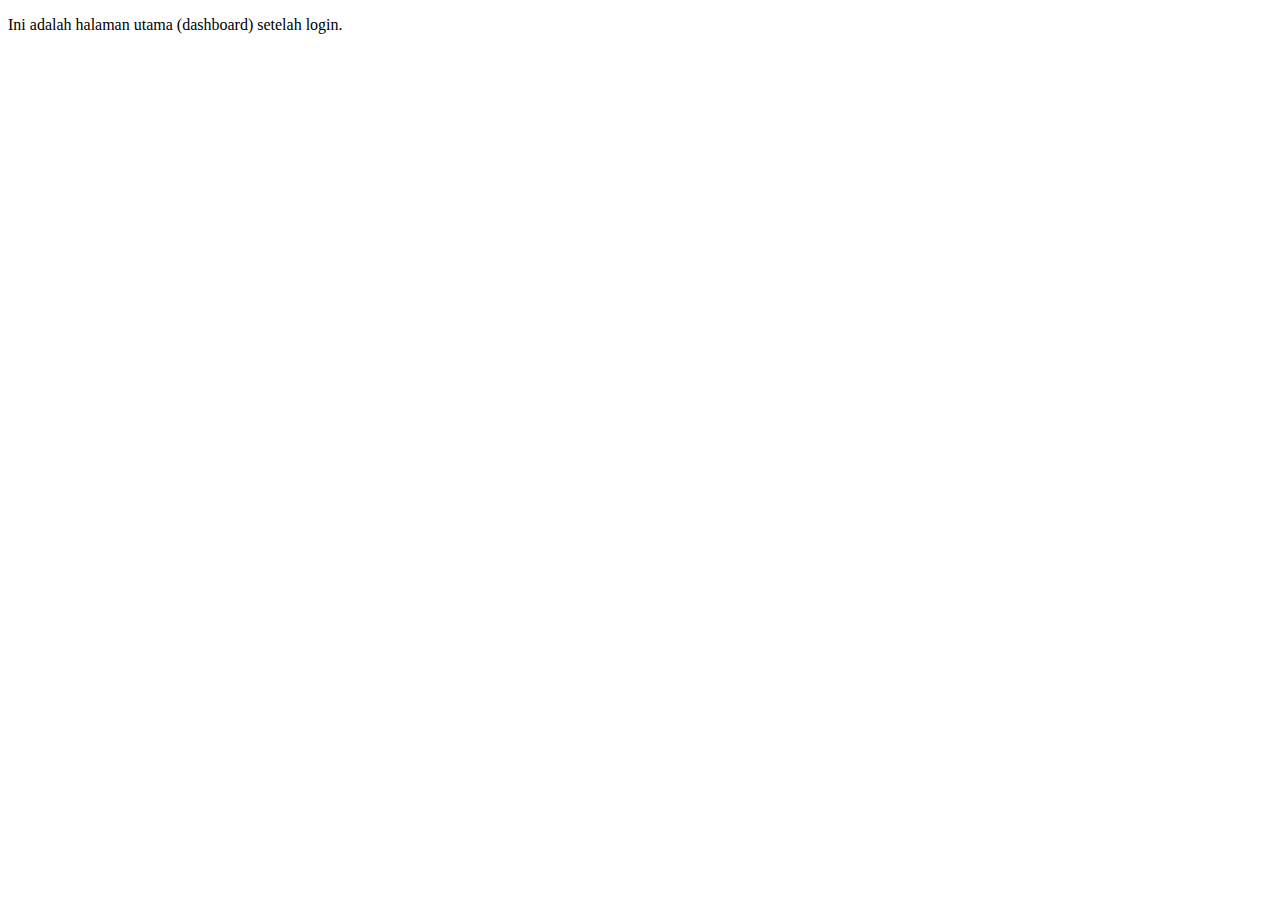
<file: tugas/Assets/index.html>
<!DOCTYPE html>
<html lang="en">
<head>
    <meta charset="UTF-8">
    <meta name="viewport" content="width=device-width, initial-scale=1.0">
    <title>Document</title>
</head>
<body>
    <p>Ini adalah halaman utama (dashboard) setelah login.</p>
</body>
</html>
</file>
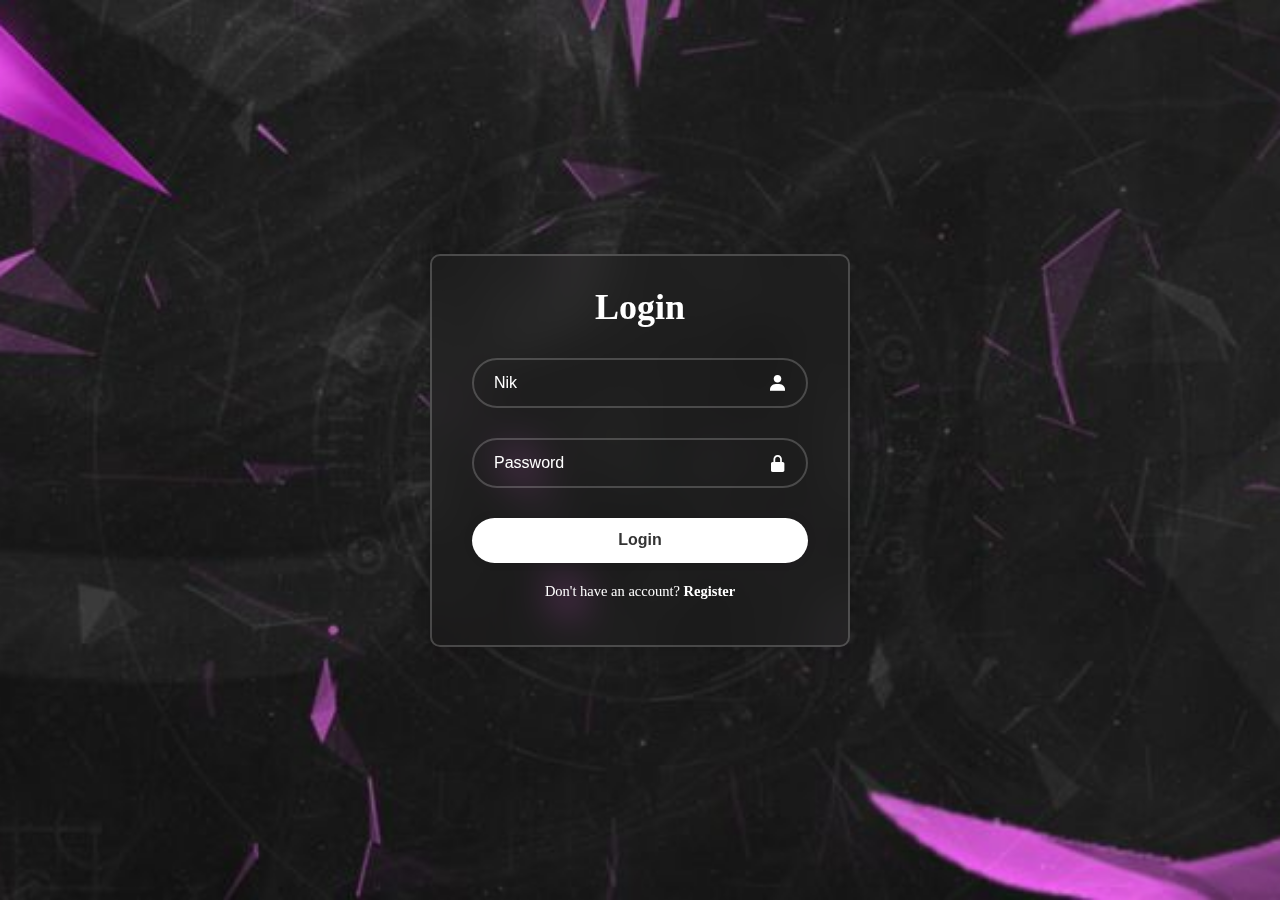
<file: tugas/Assets/Login.html>
<!DOCTYPE html>
<html lang="en">
<head>
    <meta charset="UTF-8">
    <meta name="viewport" content="width=device-width, initial-scale=1.0">
    <title>Login</title>
    <link rel="stylesheet" href="style.css">
    <link href='https://unpkg.com/boxicons@2.1.4/css/boxicons.min.css' rel='stylesheet'>
</head>
<body>
    <div class="wrapper">
        <form id="login" action="login.php" method="POST">
            <h1>Login</h1>
            <div class="input-box">
                <input type="text" name="nik" placeholder="Nik" required>
                <i class='bx bxs-user'></i>
            </div>
            <div class="input-box">
                <input type="password" name="password" placeholder="Password" required>
                <i class='bx bxs-lock-alt'></i>
            </div>
        
            <button type="submit" class="btn" >Login</button>

            <div id="loginMessage"></div>
        
            <div class="register-link">
                <p>Don't have an account? <a href="Registery.html" >Register</a></p>
            </div>
        </form>
        
    </div>
    <script src="login.js"></script>
</body>
</html>
</file>
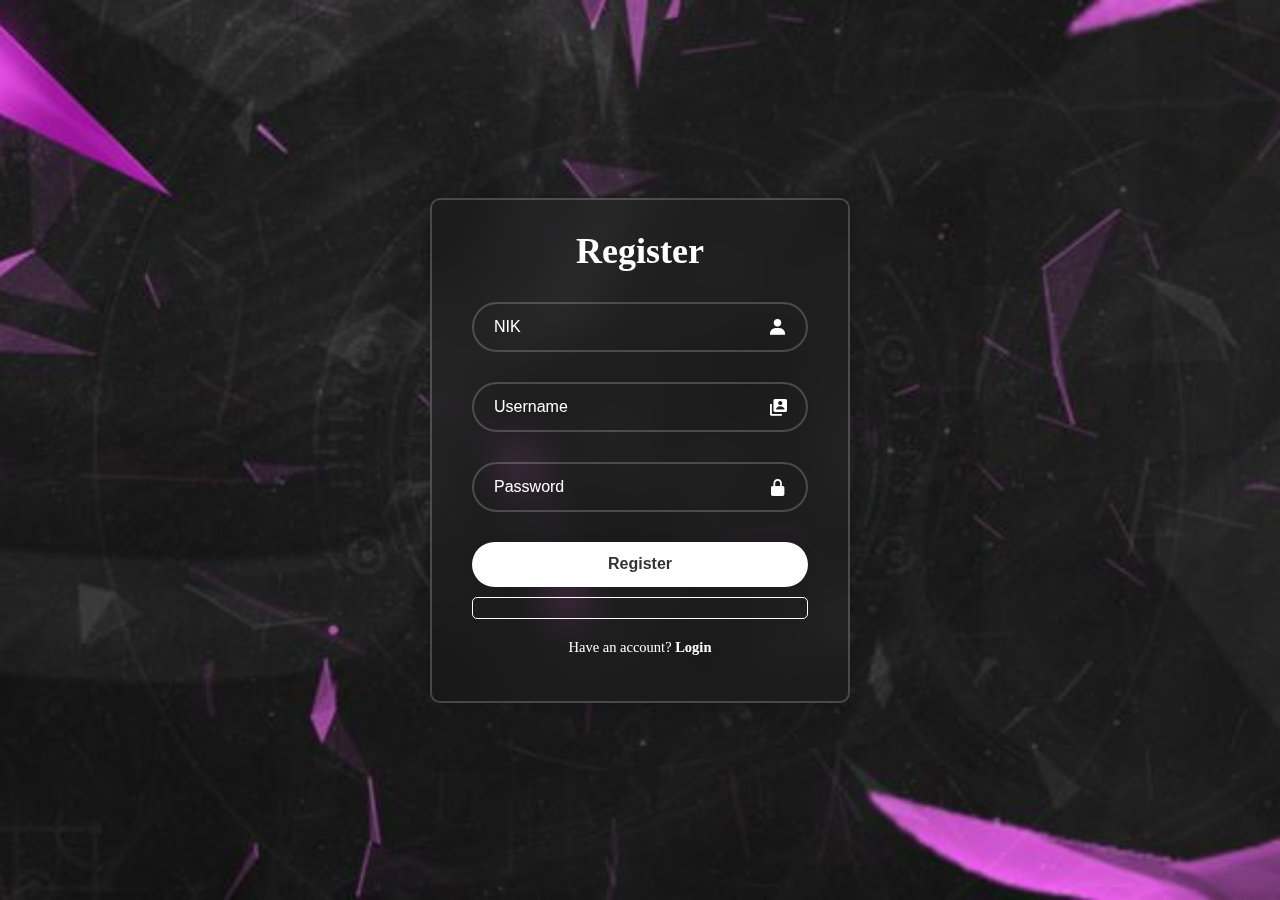
<file: tugas/Assets/Registery.html>
<!DOCTYPE html>
<html lang="en">
<head>
    <meta charset="UTF-8">
    <meta name="viewport" content="width=device-width, initial-scale=1.0">
    <title>Register</title>
    <link rel="stylesheet" href="style.css">
    <link href='https://unpkg.com/boxicons@2.1.4/css/boxicons.min.css' rel='stylesheet'>
</head>
<body>
    <div class="wrapper">
        <form id="registerForm" action="register.php" method="POST">
            <h1>Register</h1>
            <div class="input-box">
                <input type="text" name="nik" placeholder="NIK" required>
                <i class='bx bxs-user'></i>
            </div>
            <div class="input-box">
                <input type="text" name="username" placeholder="Username" required>
                <i class='bx bxs-user-account'></i>
            </div>
            <div class="input-box">
                <input type="password" name="password" placeholder="Password" required>
                <i class='bx bxs-lock-alt'></i>
            </div>

            <button type="submit" class="btn">Register</button>
            
            <div id="responseMessage"></div>
            
            <div class="register-link">
                <p>Have an account? <a href="login.html">Login</a></p>
            </div>
        </form>
    </div>
    <script src="register.js"></script>
</body>
</html>
</file>
<file: tugas/Assets/style.css>
*{
    margin: 0;
    padding: 0;
    box-sizing: border-box;
}

body{
    display: flex;
    justify-content: center;
    align-items: center;
    min-height: 100vh;
    background:url(background.jpg);
    background-size: cover;
    background-position: center;

}


.wrapper{
    width: 420px;
    background: transparent;
    border: 2px solid rgba(255,255,255,.2);
    backdrop-filter: blur(20px);
    box-shadow: 0 0 10px rgba(0,0,0,.2);
    color: #fff;
    border-radius: 10px;
    padding: 30px 40px;
}

.wrapper h1{
    font-size: 36px;
    text-align: center;

}

.wrapper .input-box{
    position: relative;
    width: 100%;
    height: 50px;
    margin: 30px 0;
}

.input-box input{
    width: 100%;
    height: 100%;
    background: transparent;
    border: none;
    outline: none;
    border: 2px solid rgba(255,255,255,.2);
    border-radius: 40px;
    font-size: 16px;
    color: #fff;
    padding: 20px 45px 20px 20px;
}

.input-box input::placeholder{
    color: #fff;

}

.input-box i{
    position: absolute;
    right: 20px;
    top: 50%;
    transform: translateY(-50%);
    font-size: 20px;

}

.wrapper .btn{
    width: 100%;
    height: 45px;
    background: #fff;
    border: none;
    outline: none;
    border-radius: 40px;
    box-shadow: 0 0 10px rgba(0,0,0,.1);
    cursor: pointer;
    font-size: 16px;
    color: #333;
    font-weight: 600;
}

.wrapper .register-link{
    font-size: 14.5px;
    text-align: center;
    margin: 20px 0 15px;
}

.register-link p a{
    color: #fff;
    text-decoration: none;
    font-weight: 600;

}

.register-link p a:hover{
    text-decoration: underline;
}

/*notif*/
#responseMessage {
    margin-top: 10px;
    padding: 10px;
    border: 1px solid;
    border-radius: 5px;
}

#responseMessage.success {
    color: green;
    border-color: green;
}

#responseMessage.error {
    color: red;
    border-color: red;
}
</file>
